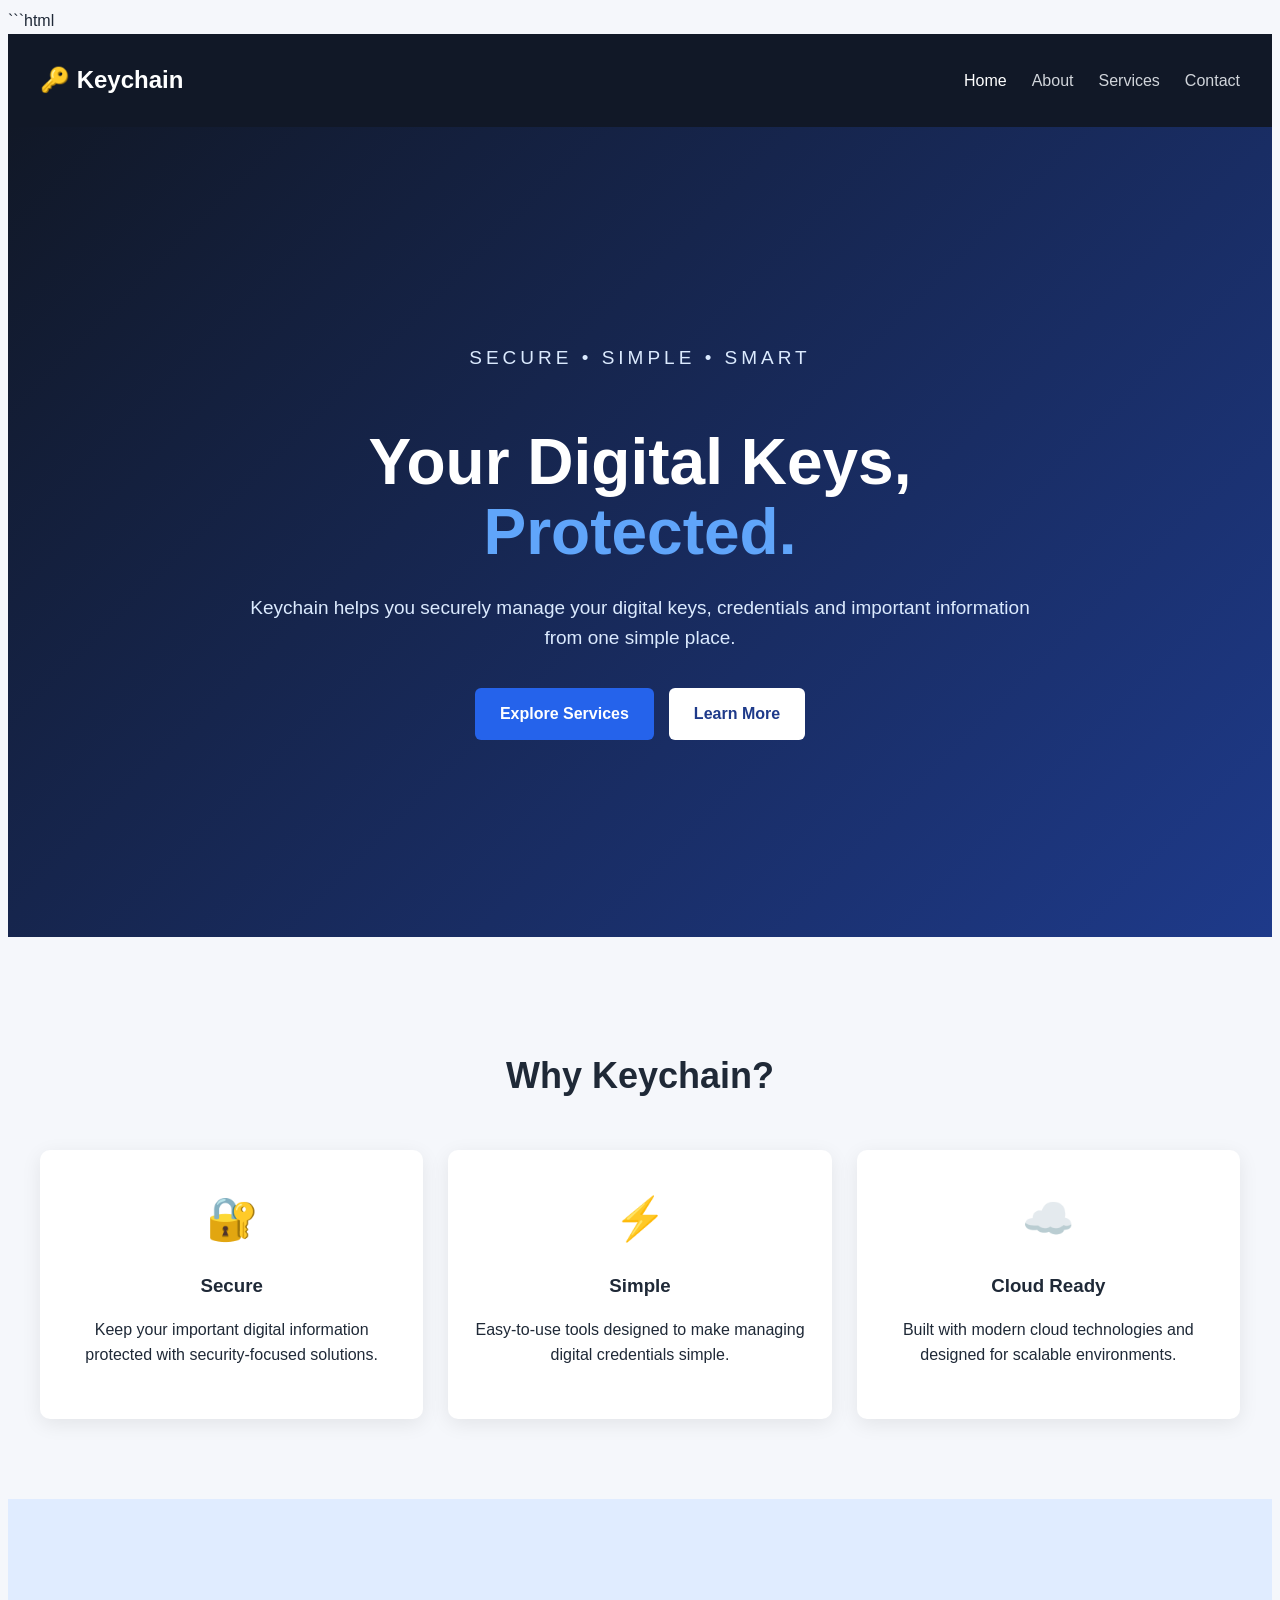
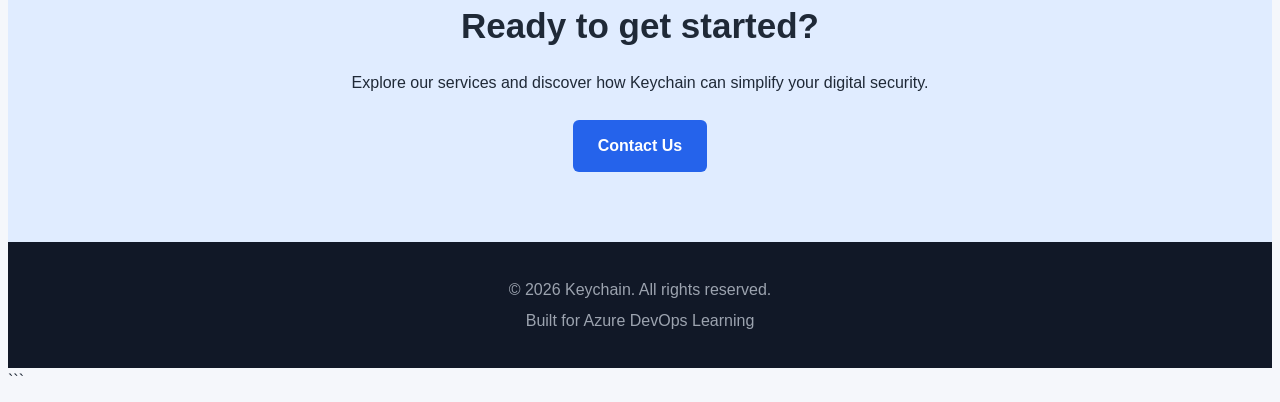
<file: index.html>
```html
<!DOCTYPE html>
<html lang="en">
<head>
    <meta charset="UTF-8">
    <meta name="viewport" content="width=device-width, initial-scale=1.0">
    <title>Keychain | Home</title>
    <link rel="stylesheet" href="css/style.css">
</head>

<body>

<header>
    <nav class="navbar">
        <div class="logo">🔑 Keychain</div>

        <ul class="nav-links">
            <li><a href="index.html" class="active">Home</a></li>
            <li><a href="about.html">About</a></li>
            <li><a href="services.html">Services</a></li>
            <li><a href="contact.html">Contact</a></li>
        </ul>
    </nav>
</header>

<section class="hero">
    <div class="hero-content">
        <p class="tagline">SECURE • SIMPLE • SMART</p>

        <h1>Your Digital Keys,<br>
            <span>Protected.</span>
        </h1>

        <p>
            Keychain helps you securely manage your digital keys,
            credentials and important information from one simple place.
        </p>

        <div class="hero-buttons">
            <a href="services.html" class="btn primary">Explore Services</a>
            <a href="about.html" class="btn secondary">Learn More</a>
        </div>
    </div>
</section>

<section class="features">

    <h2>Why Keychain?</h2>

    <div class="feature-container">

        <div class="feature-card">
            <div class="icon">🔐</div>
            <h3>Secure</h3>
            <p>
                Keep your important digital information protected
                with security-focused solutions.
            </p>
        </div>

        <div class="feature-card">
            <div class="icon">⚡</div>
            <h3>Simple</h3>
            <p>
                Easy-to-use tools designed to make managing
                digital credentials simple.
            </p>
        </div>

        <div class="feature-card">
            <div class="icon">☁️</div>
            <h3>Cloud Ready</h3>
            <p>
                Built with modern cloud technologies and
                designed for scalable environments.
            </p>
        </div>

    </div>
</section>

<section class="cta">

    <h2>Ready to get started?</h2>

    <p>
        Explore our services and discover how Keychain can
        simplify your digital security.
    </p>

    <a href="contact.html" class="btn primary">Contact Us</a>

</section>

<footer>
    <p>© 2026 Keychain. All rights reserved.</p>
    <p>Built for Azure DevOps Learning</p>
</footer>

<script src="js/script.js"></script>

</body>
</html>
```
</file>
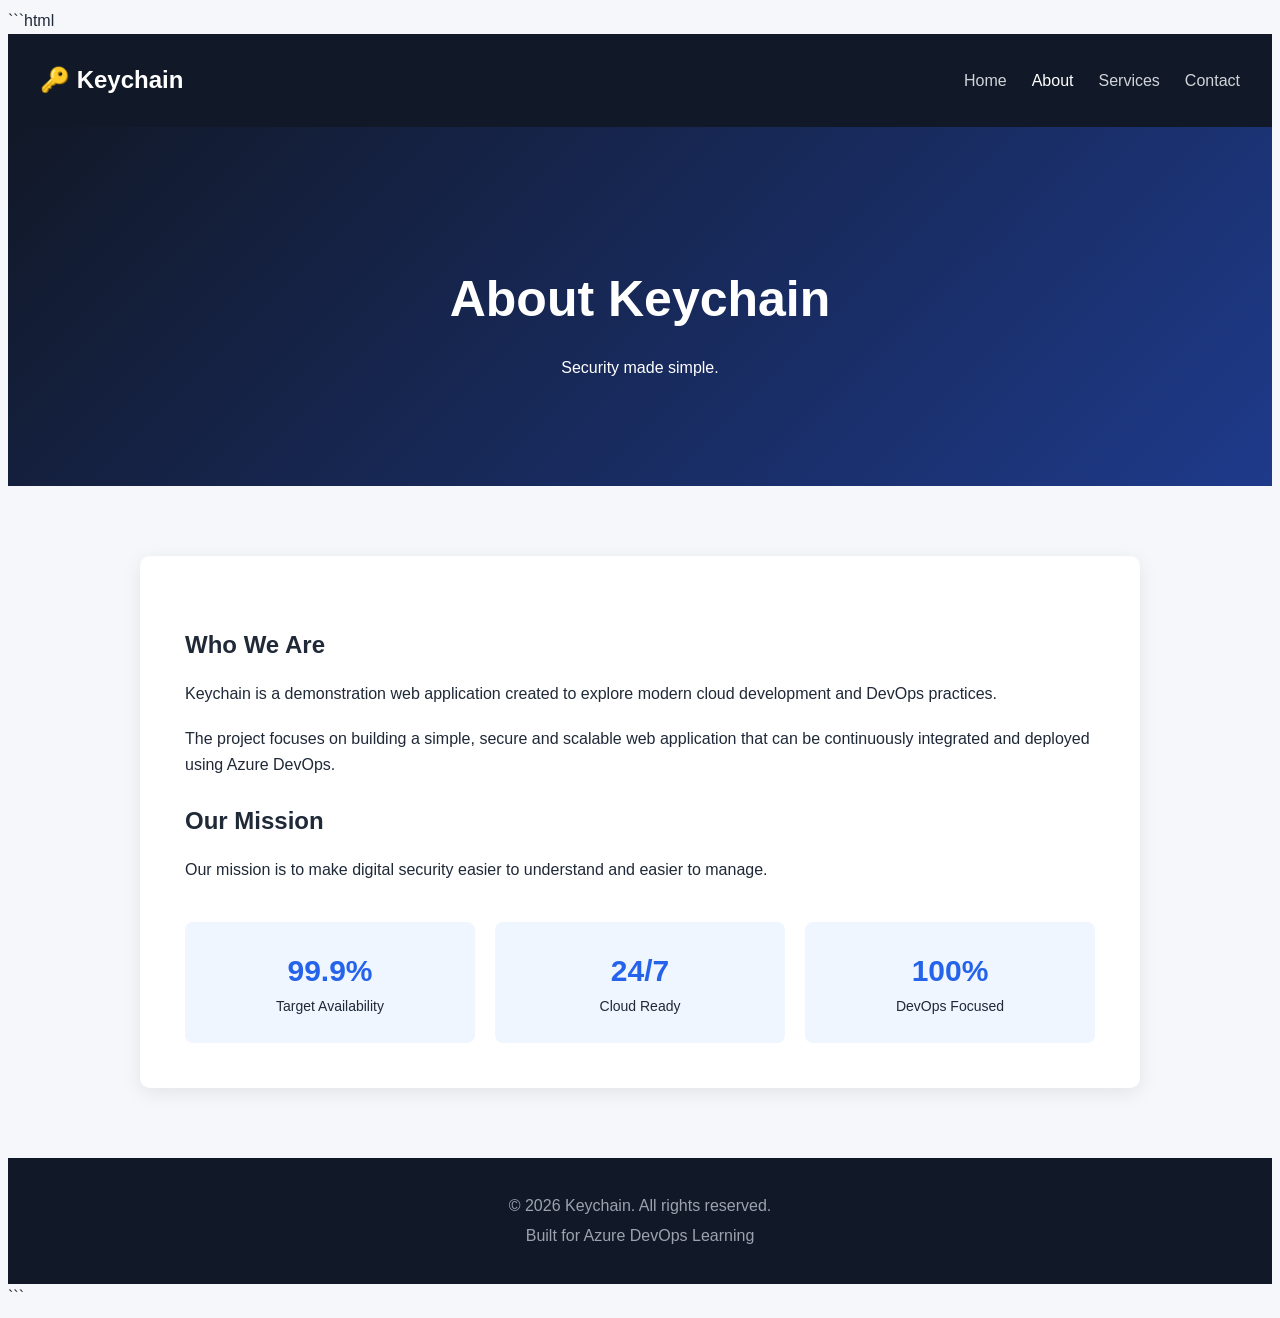
<file: about.html>
```html
<!DOCTYPE html>
<html lang="en">
<head>
    <meta charset="UTF-8">
    <meta name="viewport" content="width=device-width, initial-scale=1.0">
    <title>Keychain | About</title>
    <link rel="stylesheet" href="css/style.css">
</head>

<body>

<header>
    <nav class="navbar">
        <div class="logo">🔑 Keychain</div>

        <ul class="nav-links">
            <li><a href="index.html">Home</a></li>
            <li><a href="about.html" class="active">About</a></li>
            <li><a href="services.html">Services</a></li>
            <li><a href="contact.html">Contact</a></li>
        </ul>
    </nav>
</header>

<section class="page-header">
    <h1>About Keychain</h1>
    <p>Security made simple.</p>
</section>

<section class="content-section">

    <div class="content-box">

        <h2>Who We Are</h2>

        <p>
            Keychain is a demonstration web application created
            to explore modern cloud development and DevOps practices.
        </p>

        <p>
            The project focuses on building a simple, secure and
            scalable web application that can be continuously
            integrated and deployed using Azure DevOps.
        </p>

        <h2>Our Mission</h2>

        <p>
            Our mission is to make digital security easier to
            understand and easier to manage.
        </p>

        <div class="stats">

            <div>
                <strong>99.9%</strong>
                <span>Target Availability</span>
            </div>

            <div>
                <strong>24/7</strong>
                <span>Cloud Ready</span>
            </div>

            <div>
                <strong>100%</strong>
                <span>DevOps Focused</span>
            </div>

        </div>

    </div>

</section>

<footer>
    <p>© 2026 Keychain. All rights reserved.</p>
    <p>Built for Azure DevOps Learning</p>
</footer>

<script src="js/script.js"></script>

</body>
</html>
```
</file>
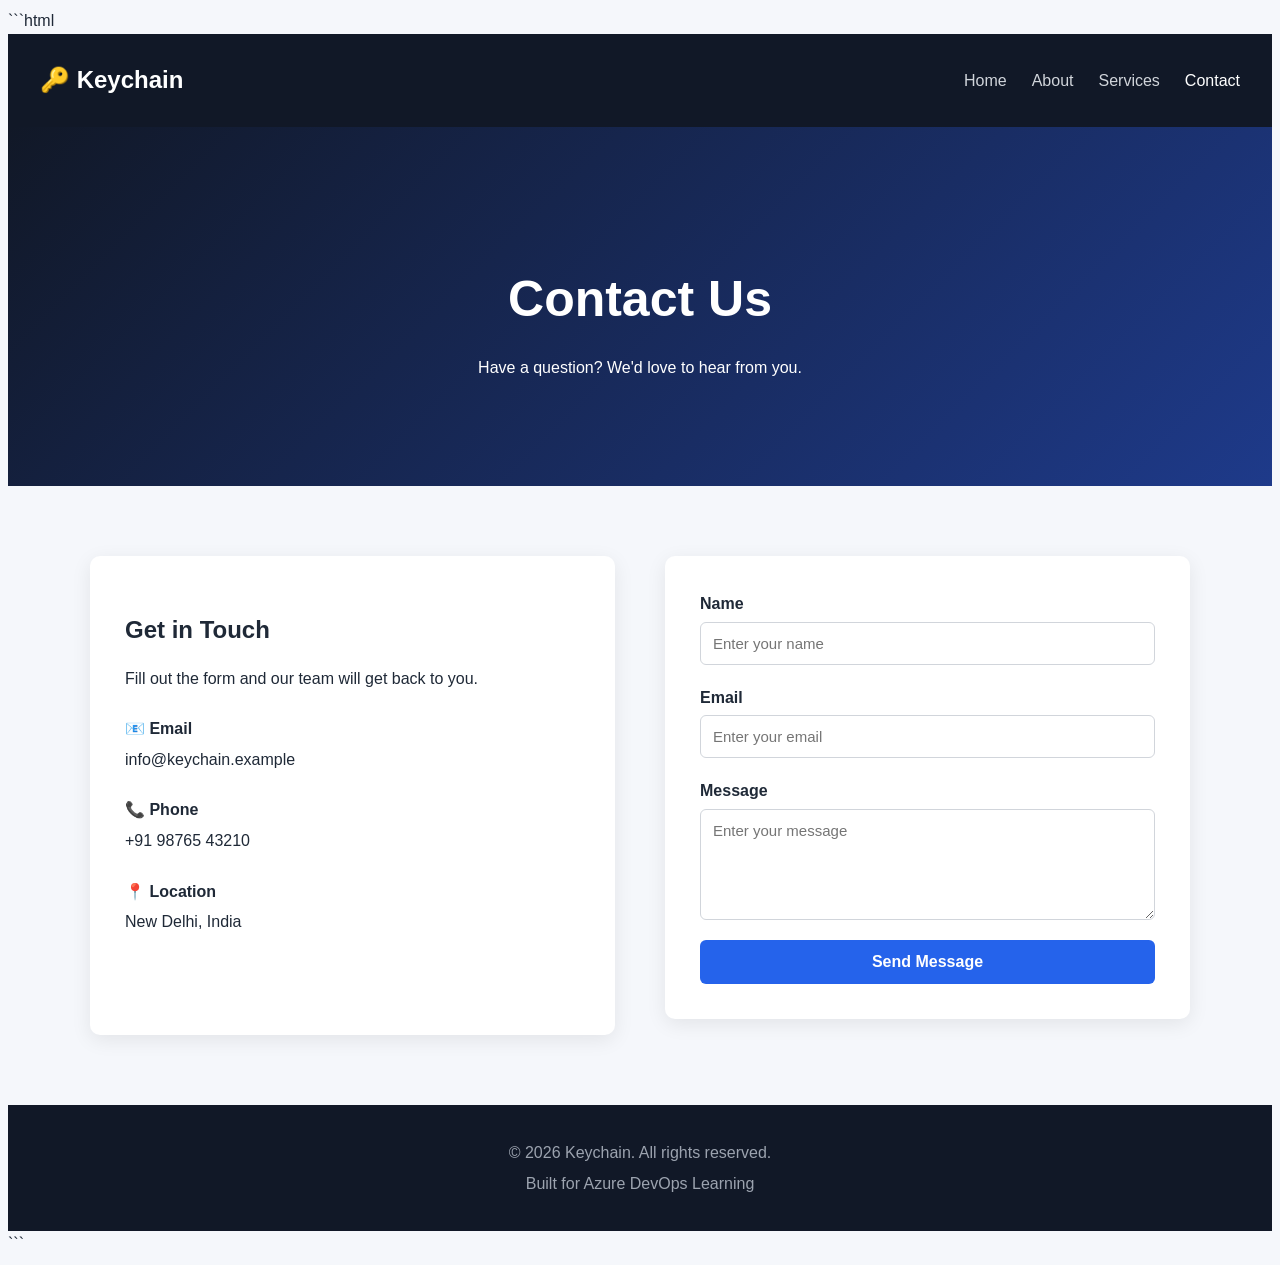
<file: contact.html>
```html
<!DOCTYPE html>
<html lang="en">
<head>
    <meta charset="UTF-8">
    <meta name="viewport" content="width=device-width, initial-scale=1.0">
    <title>Keychain | Contact</title>
    <link rel="stylesheet" href="css/style.css">
</head>

<body>

<header>
    <nav class="navbar">
        <div class="logo">🔑 Keychain</div>

        <ul class="nav-links">
            <li><a href="index.html">Home</a></li>
            <li><a href="about.html">About</a></li>
            <li><a href="services.html">Services</a></li>
            <li><a href="contact.html" class="active">Contact</a></li>
        </ul>
    </nav>
</header>

<section class="page-header">
    <h1>Contact Us</h1>
    <p>Have a question? We'd love to hear from you.</p>
</section>

<section class="contact-section">

    <div class="contact-info">

        <h2>Get in Touch</h2>

        <p>
            Fill out the form and our team will get back to you.
        </p>

        <div class="contact-item">
            <strong>📧 Email</strong>
            <span>info@keychain.example</span>
        </div>

        <div class="contact-item">
            <strong>📞 Phone</strong>
            <span>+91 98765 43210</span>
        </div>

        <div class="contact-item">
            <strong>📍 Location</strong>
            <span>New Delhi, India</span>
        </div>

    </div>

    <form id="contactForm" class="contact-form">

        <label for="name">Name</label>
        <input type="text" id="name" placeholder="Enter your name" required>

        <label for="email">Email</label>
        <input type="email" id="email" placeholder="Enter your email" required>

        <label for="message">Message</label>
        <textarea id="message" rows="5"
                  placeholder="Enter your message"
                  required></textarea>

        <button type="submit" class="btn primary">
            Send Message
        </button>

    </form>

</section>

<footer>
    <p>© 2026 Keychain. All rights reserved.</p>
    <p>Built for Azure DevOps Learning</p>
</footer>

<script src="js/script.js"></script>

</body>
</html>
```
</file>
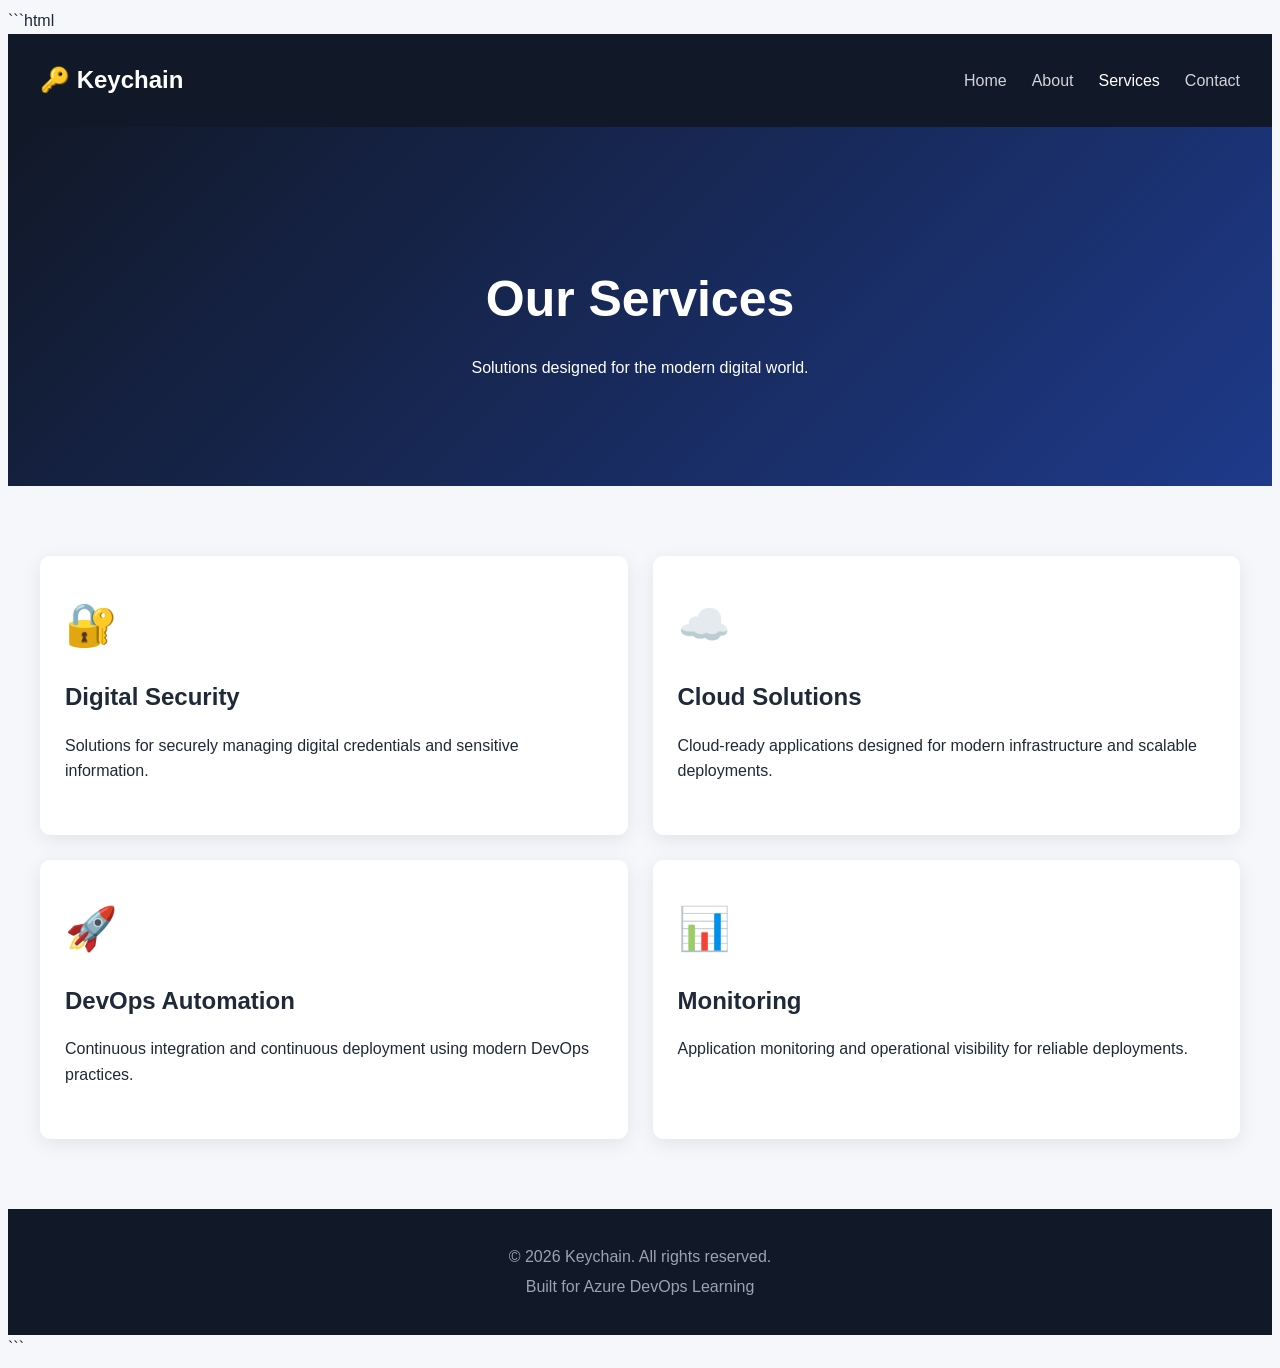
<file: services.html>
```html
<!DOCTYPE html>
<html lang="en">
<head>
    <meta charset="UTF-8">
    <meta name="viewport" content="width=device-width, initial-scale=1.0">
    <title>Keychain | Services</title>
    <link rel="stylesheet" href="css/style.css">
</head>

<body>

<header>
    <nav class="navbar">
        <div class="logo">🔑 Keychain</div>

        <ul class="nav-links">
            <li><a href="index.html">Home</a></li>
            <li><a href="about.html">About</a></li>
            <li><a href="services.html" class="active">Services</a></li>
            <li><a href="contact.html">Contact</a></li>
        </ul>
    </nav>
</header>

<section class="page-header">
    <h1>Our Services</h1>
    <p>Solutions designed for the modern digital world.</p>
</section>

<section class="services">

    <div class="service-card">
        <div class="icon">🔐</div>
        <h2>Digital Security</h2>
        <p>
            Solutions for securely managing digital credentials
            and sensitive information.
        </p>
    </div>

    <div class="service-card">
        <div class="icon">☁️</div>
        <h2>Cloud Solutions</h2>
        <p>
            Cloud-ready applications designed for modern
            infrastructure and scalable deployments.
        </p>
    </div>

    <div class="service-card">
        <div class="icon">🚀</div>
        <h2>DevOps Automation</h2>
        <p>
            Continuous integration and continuous deployment
            using modern DevOps practices.
        </p>
    </div>

    <div class="service-card">
        <div class="icon">📊</div>
        <h2>Monitoring</h2>
        <p>
            Application monitoring and operational visibility
            for reliable deployments.
        </p>
    </div>

</section>

<footer>
    <p>© 2026 Keychain. All rights reserved.</p>
    <p>Built for Azure DevOps Learning</p>
</footer>

<script src="js/script.js"></script>

</body>
</html>
```
</file>
<file: css/style.css>
```css
* {
    margin: 0;
    padding: 0;
    box-sizing: border-box;
}

body {
    font-family: Arial, Helvetica, sans-serif;
    background: #f5f7fb;
    color: #1f2937;
    line-height: 1.6;
}

/* Navigation */

header {
    background: #111827;
    position: sticky;
    top: 0;
    z-index: 1000;
}

.navbar {
    max-width: 1200px;
    margin: auto;
    padding: 18px 25px;
    display: flex;
    justify-content: space-between;
    align-items: center;
}

.logo {
    color: white;
    font-size: 24px;
    font-weight: bold;
}

.nav-links {
    display: flex;
    list-style: none;
    gap: 25px;
}

.nav-links a {
    color: #d1d5db;
    text-decoration: none;
    font-weight: 500;
}

.nav-links a:hover,
.nav-links a.active {
    color: white;
}

/* Hero */

.hero {
    min-height: 650px;
    display: flex;
    align-items: center;
    justify-content: center;
    text-align: center;
    padding: 80px 20px;

    background: linear-gradient(
        135deg,
        #111827,
        #1e3a8a
    );
}

.hero-content {
    max-width: 800px;
    color: white;
}

.tagline {
    letter-spacing: 4px;
    font-size: 14px;
    margin-bottom: 20px;
    color: #93c5fd;
}

.hero h1 {
    font-size: 64px;
    line-height: 1.1;
    margin-bottom: 25px;
}

.hero h1 span {
    color: #60a5fa;
}

.hero p {
    font-size: 19px;
    color: #dbeafe;
    margin-bottom: 35px;
}

/* Buttons */

.hero-buttons {
    display: flex;
    justify-content: center;
    gap: 15px;
}

.btn {
    display: inline-block;
    padding: 13px 25px;
    border-radius: 6px;
    text-decoration: none;
    border: none;
    cursor: pointer;
    font-size: 16px;
    font-weight: bold;
}

.primary {
    background: #2563eb;
    color: white;
}

.primary:hover {
    background: #1d4ed8;
}

.secondary {
    background: white;
    color: #1e3a8a;
}

.secondary:hover {
    background: #e5e7eb;
}

/* Features */

.features {
    max-width: 1200px;
    margin: auto;
    padding: 80px 25px;
    text-align: center;
}

.features h2 {
    font-size: 36px;
    margin-bottom: 45px;
}

.feature-container {
    display: grid;
    grid-template-columns: repeat(3, 1fr);
    gap: 25px;
}

.feature-card,
.service-card {
    background: white;
    padding: 35px 25px;
    border-radius: 10px;
    box-shadow: 0 5px 20px rgba(0, 0, 0, 0.08);
}

.icon {
    font-size: 42px;
    margin-bottom: 15px;
}

.feature-card h3,
.service-card h2 {
    margin-bottom: 12px;
}

/* CTA */

.cta {
    background: #e0ecff;
    text-align: center;
    padding: 70px 20px;
}

.cta h2 {
    font-size: 35px;
    margin-bottom: 15px;
}

.cta p {
    margin-bottom: 25px;
}

/* Page Header */

.page-header {
    background: linear-gradient(
        135deg,
        #111827,
        #1e3a8a
    );

    color: white;
    text-align: center;
    padding: 90px 20px;
}

.page-header h1 {
    font-size: 50px;
    margin-bottom: 10px;
}

/* Content */

.content-section {
    max-width: 1000px;
    margin: auto;
    padding: 70px 25px;
}

.content-box {
    background: white;
    padding: 45px;
    border-radius: 10px;
    box-shadow: 0 5px 20px rgba(0, 0, 0, 0.08);
}

.content-box h2 {
    margin-bottom: 15px;
    margin-top: 25px;
}

.content-box p {
    margin-bottom: 20px;
}

/* Stats */

.stats {
    display: grid;
    grid-template-columns: repeat(3, 1fr);
    gap: 20px;
    margin-top: 40px;
}

.stats div {
    text-align: center;
    background: #eff6ff;
    padding: 25px;
    border-radius: 8px;
}

.stats strong {
    display: block;
    font-size: 30px;
    color: #2563eb;
}

.stats span {
    font-size: 14px;
}

/* Services */

.services {
    max-width: 1200px;
    margin: auto;
    padding: 70px 25px;

    display: grid;
    grid-template-columns: repeat(2, 1fr);
    gap: 25px;
}

/* Contact */

.contact-section {
    max-width: 1100px;
    margin: auto;
    padding: 70px 25px;

    display: grid;
    grid-template-columns: 1fr 1fr;
    gap: 50px;
}

.contact-info,
.contact-form {
    background: white;
    padding: 35px;
    border-radius: 10px;
    box-shadow: 0 5px 20px rgba(0, 0, 0, 0.08);
}

.contact-info h2 {
    margin-bottom: 15px;
}

.contact-item {
    margin-top: 25px;
}

.contact-item strong {
    display: block;
    margin-bottom: 5px;
}

.contact-form {
    display: flex;
    flex-direction: column;
}

.contact-form label {
    margin-bottom: 5px;
    font-weight: bold;
}

.contact-form input,
.contact-form textarea {
    padding: 12px;
    margin-bottom: 20px;
    border: 1px solid #d1d5db;
    border-radius: 6px;
    font-size: 15px;
    font-family: inherit;
}

.contact-form input:focus,
.contact-form textarea:focus {
    outline: none;
    border-color: #2563eb;
}

/* Footer */

footer {
    background: #111827;
    color: #9ca3af;
    text-align: center;
    padding: 30px 20px;
}

footer p {
    margin: 5px;
}

/* Responsive */

@media (max-width: 768px) {

    .navbar {
        flex-direction: column;
        gap: 15px;
    }

    .nav-links {
        gap: 15px;
        flex-wrap: wrap;
        justify-content: center;
    }

    .hero h1 {
        font-size: 42px;
    }

    .feature-container,
    .services,
    .contact-section,
    .stats {
        grid-template-columns: 1fr;
    }

    .page-header h1 {
        font-size: 38px;
    }

    .hero-buttons {
        flex-direction: column;
        align-items: center;
    }

}
```
</file>
